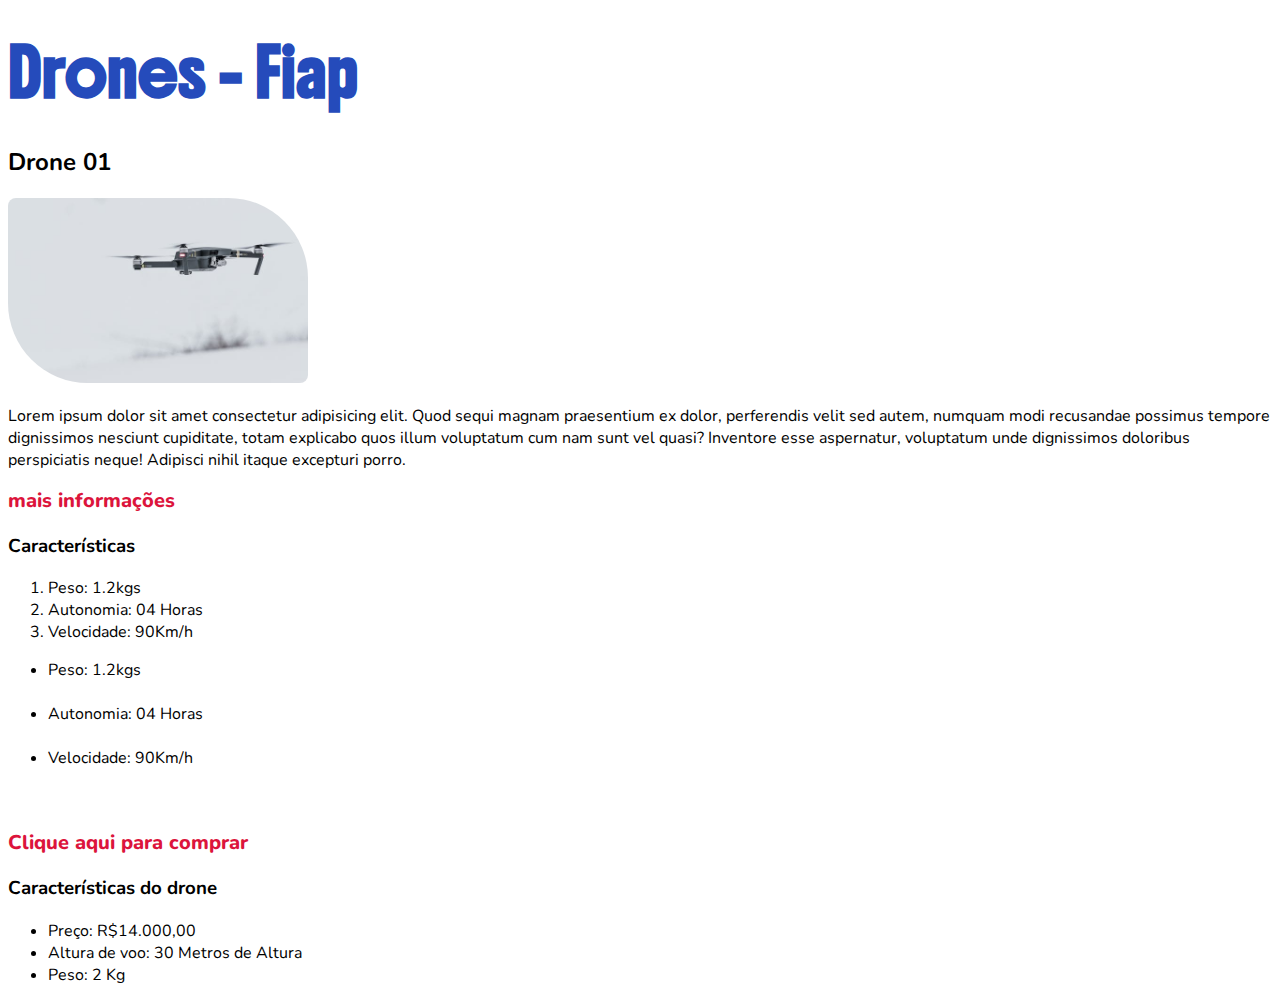
<file: index.html>
<!DOCTYPE html>
<html lang="pt-br">
  <head>
    <meta charset="UTF-8" />
    <meta name="viewport" content="width=device-width, initial-scale=1.0" />
    <title>Drones</title>

    <!-- chamada do google fonts -->
    <link rel="preconnect" href="https://fonts.googleapis.com">
    <link rel="preconnect" href="https://fonts.gstatic.com" crossorigin />
    <link
      href="https://fonts.googleapis.com/css2?family=Boldonse&family=Nunito:ital,wght@0,200..1000;1,200..1000&display=swap"
      rel="stylesheet"/>
    


    <!-- link para a css -->

    <link rel="stylesheet" href="./css/styles.css" />
  </head>

  <body>
    <h1>Drones - Fiap</h1>

    <div>
      <h2>Drone 01</h2>
      <img
        src="./images/pexels-david-bartus-43782-916015.jpg"
        alt="drone branco voando"
      />

      <p>
        Lorem ipsum dolor sit amet consectetur adipisicing elit. Quod sequi
        magnam praesentium ex dolor, perferendis velit sed autem, numquam modi
        recusandae possimus tempore dignissimos nesciunt cupiditate, totam
        explicabo quos illum voluptatum cum nam sunt vel quasi? Inventore esse
        aspernatur, voluptatum unde dignissimos doloribus perspiciatis neque!
        Adipisci nihil itaque excepturi porro.
      </p>

      <a href="https://www.flypro.com.br/" target="_blank" rel="noopener">mais informações</a>

      <h3>Características</h3>
      <ol>
        <li>Peso: 1.2kgs</li>
        <li>Autonomia: 04 Horas</li>
        <li>Velocidade: 90Km/h</li>
      </ol>

      <ul>
        <li>Peso: 1.2kgs</li>
        <br />
        <li>Autonomia: 04 Horas</li>
        <br />
        <li>Velocidade: 90Km/h</li>
        <br />
      </ul>
      <br />

      <a
        href="https://www.flypro.com.br/drone-dji-air-3-controle-sem-tela-versao-nacional"
        target="_blank"
        >Clique aqui para comprar</a
      >
      <h3>Características do drone</h3>
      <ul>
        <li>Preço: R$14.000,00</li>
        <li>Altura de voo: 30 Metros de Altura</li>
        <li>Peso: 2 Kg</li>
      </ul>
    </div>
  </body>
</html>
</file>
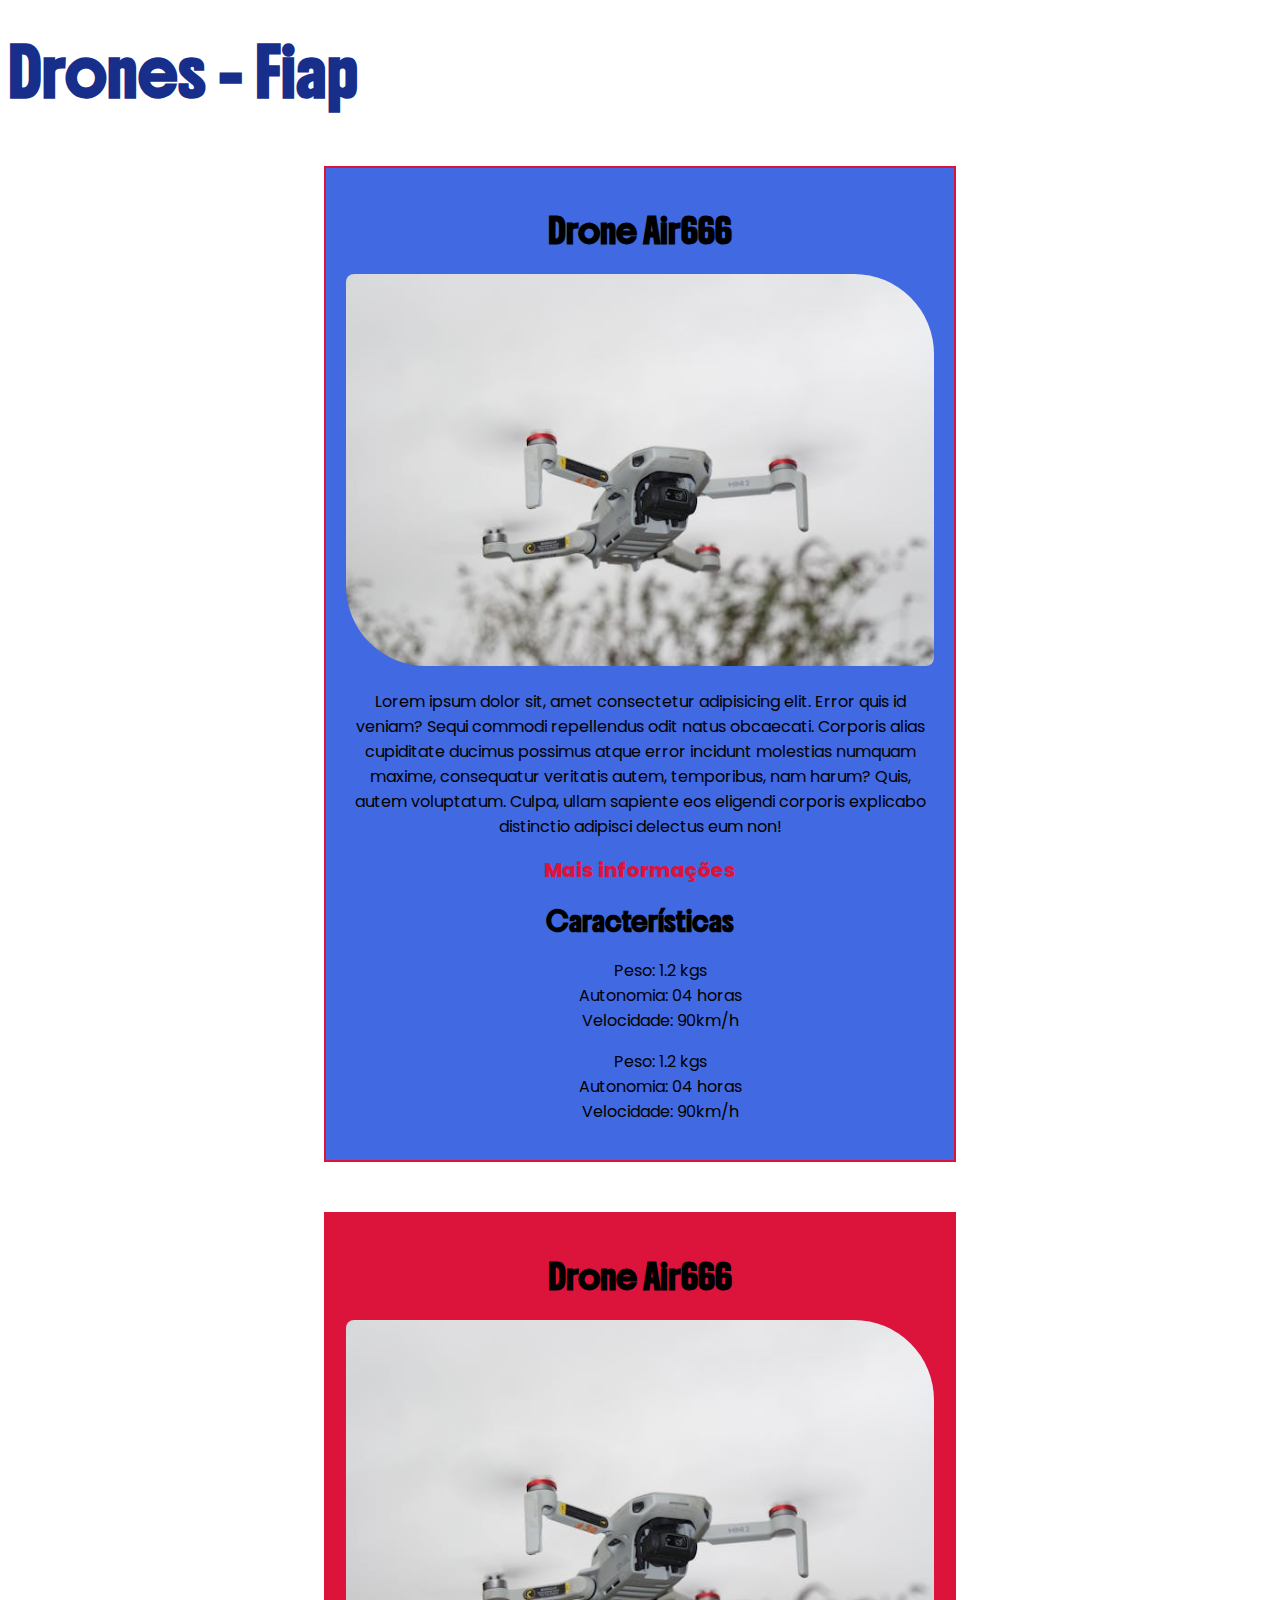
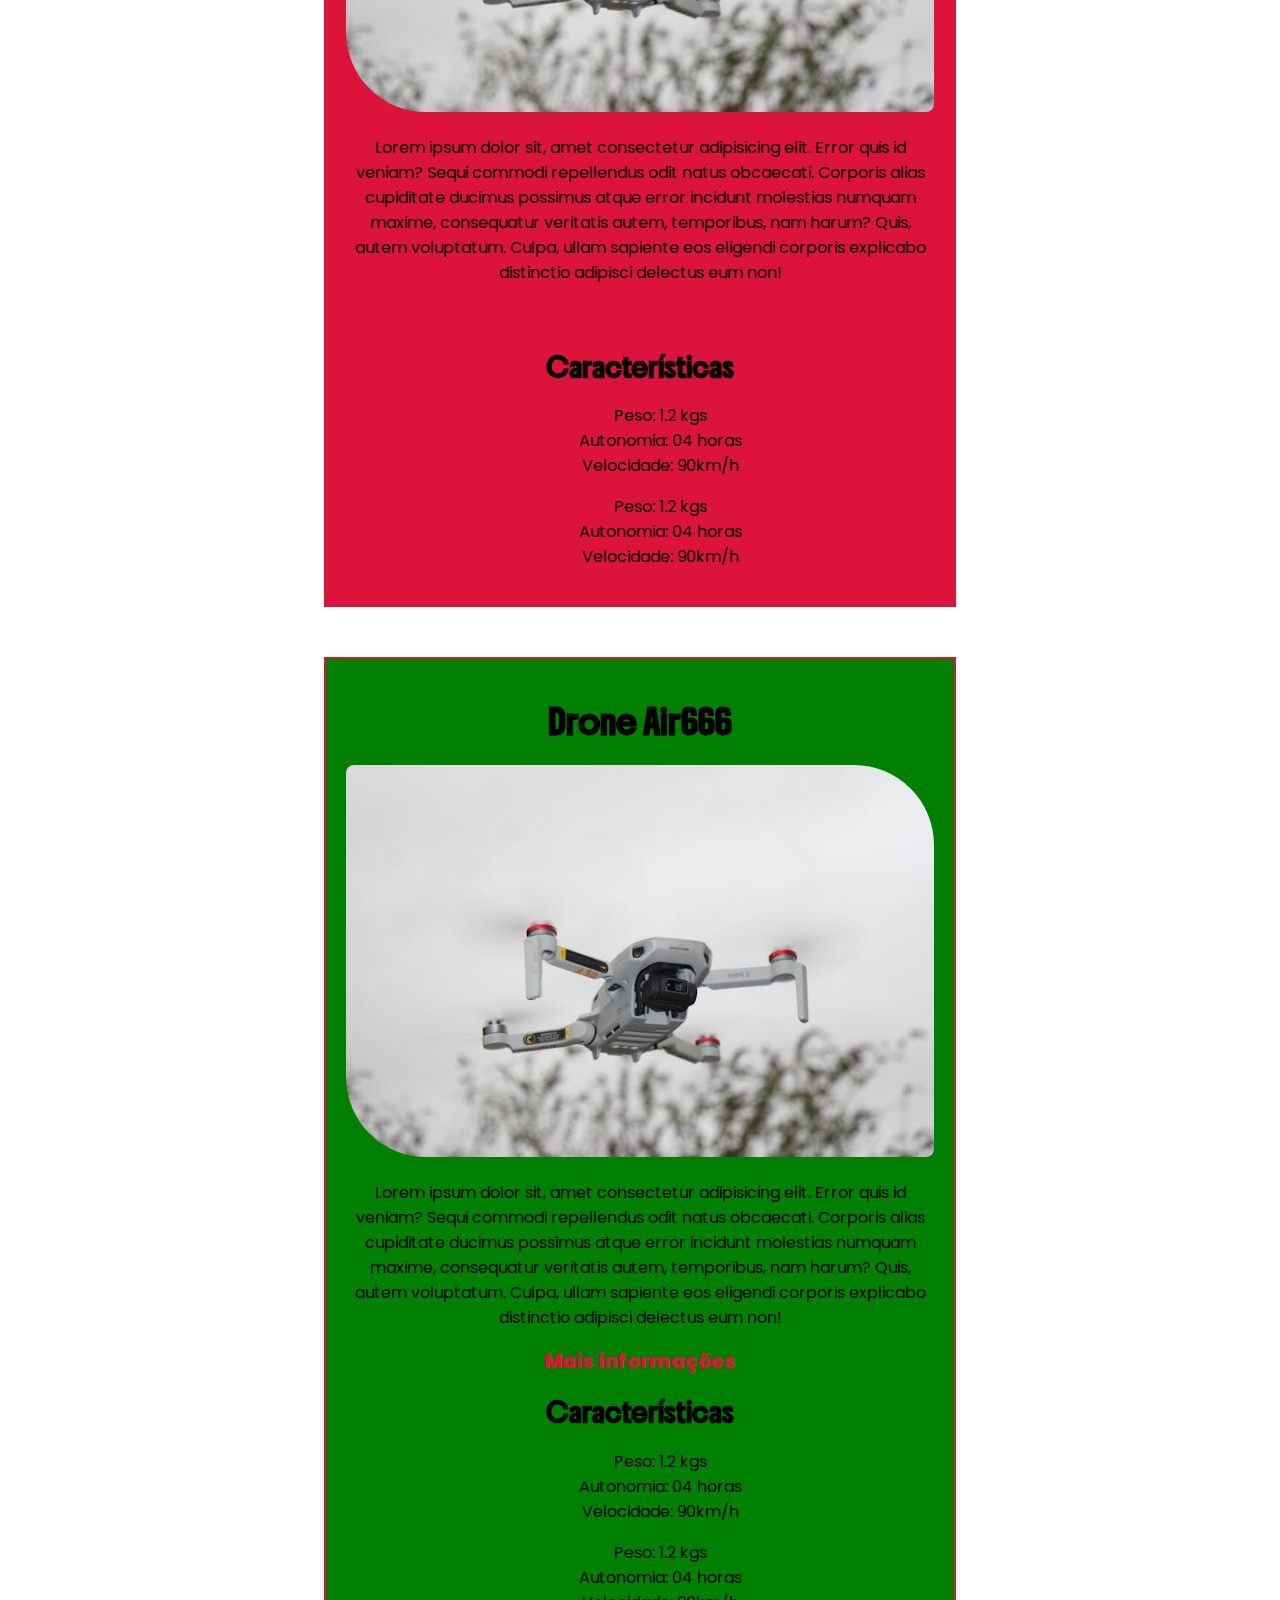
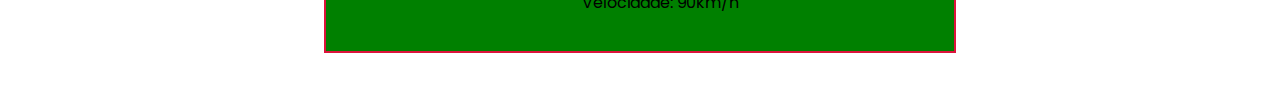
<file: Aula-2103/index.html>
<!DOCTYPE html>
<html lang="pt-br">

<head>
    <meta charset="UTF-8">
    <meta name="viewport" content="width=device-width, initial-scale=1.0">
    <title>Drones</title>

    <!-- Chamada do Google Fonts -->
    <link rel="preconnect" href="https://fonts.googleapis.com">
    <link rel="preconnect" href="https://fonts.gstatic.com" crossorigin>
    <link href="https://fonts.googleapis.com/css2?family=Boldonse&family=Poppins&display=swap" rel="stylesheet">



    <!-- link para a CSS -->
    <link rel="stylesheet" href="./css/styles.css">
</head>

<body>
    <h1>Drones - Fiap</h1>

    <div class="container-drone container-blue">
        <h2>Drone Air666</h2>

        <img src="./images/pexels-altaf-shah-3143825-15908831.jpg" alt="Drone branco voando">

        <p>Lorem ipsum dolor sit, amet consectetur adipisicing elit. Error quis id veniam? Sequi commodi repellendus
            odit natus obcaecati. Corporis alias cupiditate ducimus possimus atque error incidunt molestias numquam
            maxime, consequatur veritatis autem, temporibus, nam harum? Quis, autem voluptatum. Culpa, ullam sapiente
            eos eligendi corporis explicabo distinctio adipisci delectus eum non!</p>

        <a rel="noopener" href="https://www.lojadji.com.br/" target="_blank">Mais informações</a>

        <h3>Características</h3>
        <ol>
            <li>Peso: 1.2 kgs</li>
            <li>Autonomia: 04 horas</li>
            <li>Velocidade: 90km/h</li>
        </ol>

        <ul>
            <li>Peso: 1.2 kgs</li>
            <li>Autonomia: 04 horas</li>
            <li>Velocidade: 90km/h</li>
        </ul>
    </div>
    <div class="container-drone container-red">
        <h2>Drone Air666</h2>

        <img src="./images/pexels-altaf-shah-3143825-15908831.jpg" alt="Drone branco voando">

        <p>Lorem ipsum dolor sit, amet consectetur adipisicing elit. Error quis id veniam? Sequi commodi repellendus
            odit natus obcaecati. Corporis alias cupiditate ducimus possimus atque error incidunt molestias numquam
            maxime, consequatur veritatis autem, temporibus, nam harum? Quis, autem voluptatum. Culpa, ullam sapiente
            eos eligendi corporis explicabo distinctio adipisci delectus eum non!</p>

        <a rel="noopener" href="https://www.lojadji.com.br/" target="_blank">Mais informações</a>

        <h3>Características</h3>
        <ol>
            <li>Peso: 1.2 kgs</li>
            <li>Autonomia: 04 horas</li>
            <li>Velocidade: 90km/h</li>
        </ol>

        <ul>
            <li>Peso: 1.2 kgs</li>
            <li>Autonomia: 04 horas</li>
            <li>Velocidade: 90km/h</li>
        </ul>
    </div>
    <div class="container-drone container-green">
        <h2>Drone Air666</h2>

        <img src="./images/pexels-altaf-shah-3143825-15908831.jpg" alt="Drone branco voando">

        <p>Lorem ipsum dolor sit, amet consectetur adipisicing elit. Error quis id veniam? Sequi commodi repellendus
            odit natus obcaecati. Corporis alias cupiditate ducimus possimus atque error incidunt molestias numquam
            maxime, consequatur veritatis autem, temporibus, nam harum? Quis, autem voluptatum. Culpa, ullam sapiente
            eos eligendi corporis explicabo distinctio adipisci delectus eum non!</p>

        <a rel="noopener" href="https://www.lojadji.com.br/" target="_blank">Mais informações</a>

        <h3>Características</h3>
        <ol>
            <li>Peso: 1.2 kgs</li> 
            <li>Autonomia: 04 horas</li>
            <li>Velocidade: 90km/h</li>
        </ol>

        <ul>
            <li>Peso: 1.2 kgs</li>
            <li>Autonomia: 04 horas</li>
            <li>Velocidade: 90km/h</li>
        </ul>
    </div>




</body>

</html>
</file>
<file: css/styles.css>
body {
    font-family: "Nunito", sans-serif;
}

h1 {
    color: #254bbb;
    font-size: 45px;
    font-family: "Boldonse", system-ui;

}

h2, h3 {
    font-family: "Nunito", sans-serif;

}

img {
    width: 300px;
    border-radius: 8px 80px 8px 80px;
}

a {
    color: #dc143c;
    text-decoration: none;
    font-size: 20px;
    font-weight: 800;
    transition: .5s;
}

a:hover {
    color: #000;    
    text-decoration: underline;
    
}
</file>
<file: Aula-2103/css/styles.css>
body {
    font-family: "Poppins", sans-serif;
    
}

.container-drone {
    border: 2px solid #dc143c;
    width: 50%;
    min-width: 300px;
    margin: 50px auto;
    padding: 20px;
    box-sizing: border-box;
    text-align: center;;
} 

.container-blue {background-color: royalblue;}
.container-red{background-color: #dc143c;}
.container-green{background-color: #008000;}


.container-drone img {
    width: 100%;
    border-radius: 8px 80px 8px 80px;

}


ul, ol {
    list-style: none;
    
}

h1  {
    color: #172e8b;
    font-size: 45px;
    font-family: "Boldonse", system-ui;
}

h2, h3, h4, h5, h6 {
    font-family: "Boldonse", system-ui;    
}

img {
    width: 300px;
    border-radius: 8px 80px 8px 80px;
}

a {
    color: #dc143c;
    text-decoration: none;
    font-size: 20px;
    font-weight: 800;
    transition: all .7s;
}

a:hover {
    color: #000000;
    text-decoration: underline;
}
</file>
